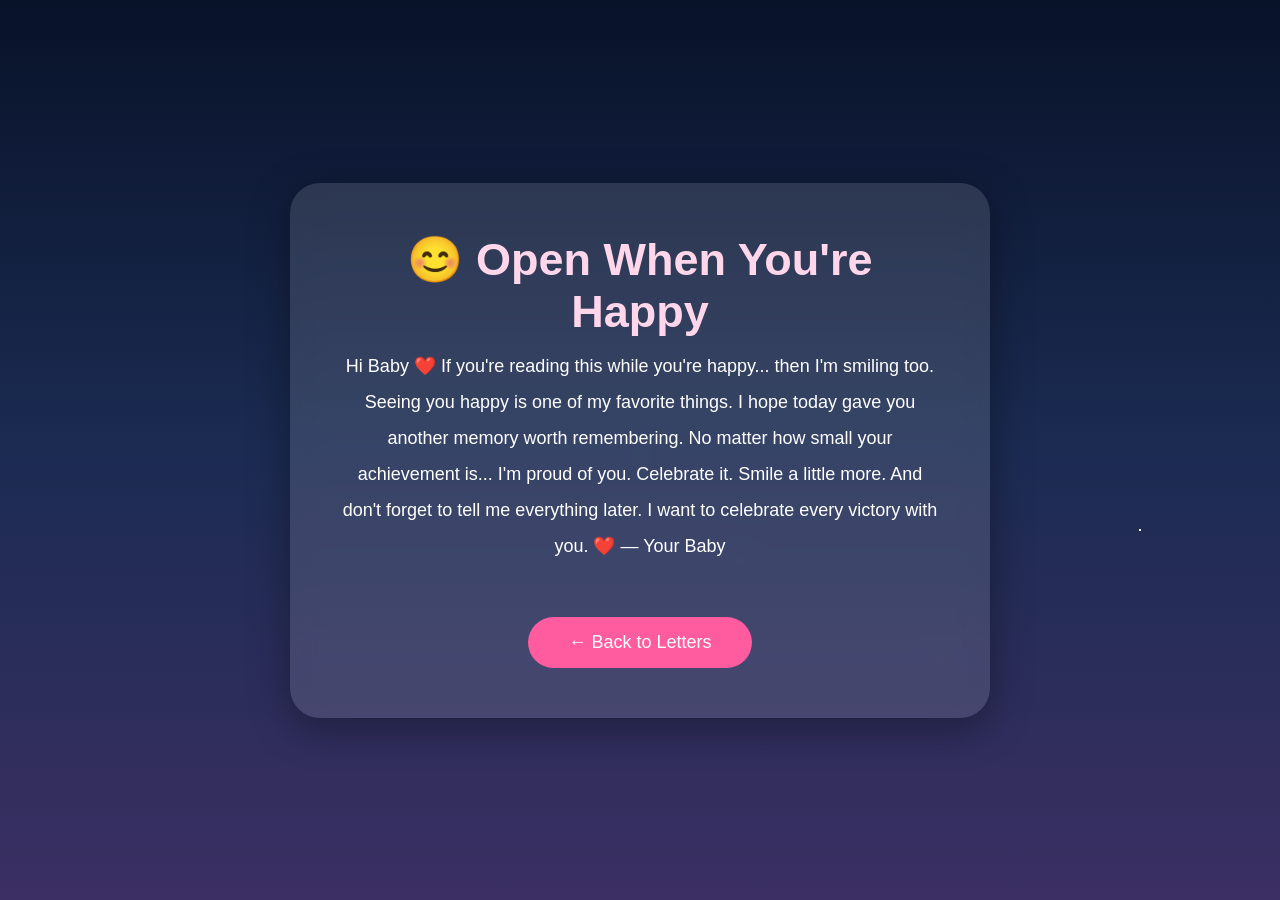
<file: happy.html>
<!DOCTYPE html>
<html lang="en">
<head>
    <meta charset="UTF-8">
    <meta name="viewport" content="width=device-width, initial-scale=1.0">
    <title>Open When You're Happy 😊</title>
    <link rel="stylesheet" href="style.css">
</head>
<body>

<div class="container">

<h1>😊 Open When You're Happy</h1>

<p>

Hi Baby ❤️

If you're reading this while you're happy...

then I'm smiling too.

Seeing you happy is one of my favorite things.

I hope today gave you another memory worth remembering.

No matter how small your achievement is...

I'm proud of you.

Celebrate it.

Smile a little more.

And don't forget to tell me everything later.

I want to celebrate every victory with you.

❤️

— Your Baby

</p>

<br>

<a href="letters.html">
<button>← Back to Letters</button>
</a>

</div>

</body>
</html>
</file>
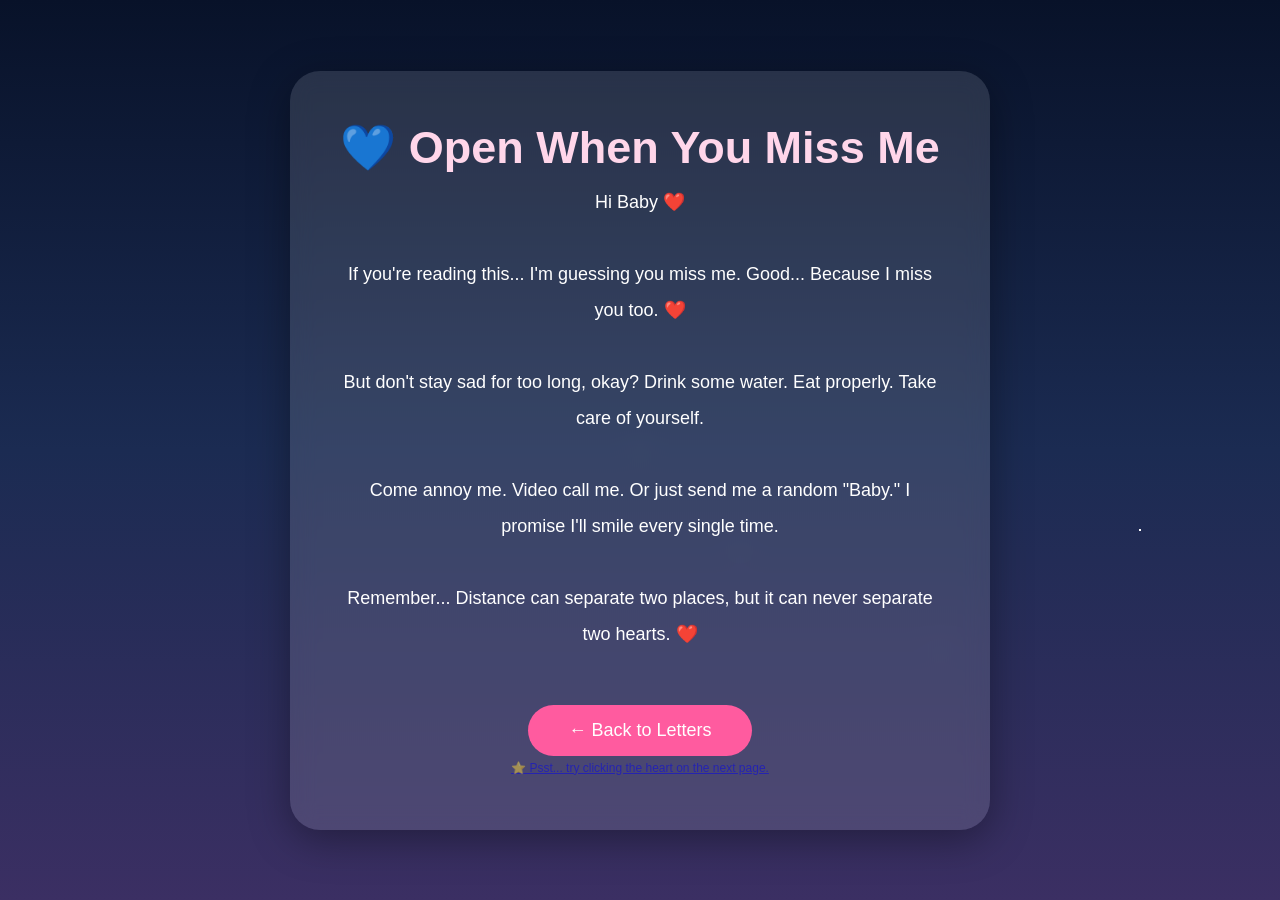
<file: missme.html>
<!DOCTYPE html>
<html lang="en">
<head>
    <meta charset="UTF-8">
    <meta name="viewport" content="width=device-width, initial-scale=1.0">
    <title>Open When You Miss Me 💙</title>

    <link rel="stylesheet" href="style.css">
</head>

<body>

<div class="container">

<h1>💙 Open When You Miss Me</h1>

<p>

Hi Baby ❤️

<br><br>

If you're reading this...

I'm guessing you miss me.

Good...

Because I miss you too. ❤️

<br><br>

But don't stay sad for too long, okay?

Drink some water.

Eat properly.

Take care of yourself.

<br><br>

Come annoy me.

Video call me.

Or just send me a random "Baby."

I promise I'll smile every single time.

<br><br>

Remember...

Distance can separate two places,

but it can never separate two hearts.

❤️

</p>

<br>

<a href="letters.html">

<button>
← Back to Letters
</button>

<p style="font-size:12px;opacity:0.5;">
⭐ Psst... try clicking the heart on the next page.
</p>

</a>

</div>

</body>
</html>
</file>
<file: style.css>
*{
    margin:0;
    padding:0;
    box-sizing:border-box;
}

body{

    height:100vh;

    display:flex;

    justify-content:center;

    align-items:center;

    font-family:Arial, sans-serif;

    background:linear-gradient(to bottom,#081229,#1b2b52,#3b2f63);

    overflow:hidden;

}

/* Stars */

body::before{

content:"";

position:absolute;

width:2px;
height:2px;

background:white;

box-shadow:

100px 100px white,

300px 200px white,

500px 80px white,

700px 300px white,

900px 150px white,

1100px 250px white,

200px 500px white,

600px 600px white,

800px 450px white,

1000px 550px white;

animation:twinkle 3s infinite alternate;

}

@keyframes twinkle{

from{

opacity:.3;

}

to{

opacity:1;

}

}

.container{

position:relative;

z-index:10;

background:rgba(255,255,255,.12);

backdrop-filter:blur(12px);

padding:50px;

width:700px;

border-radius:30px;

text-align:center;

color:white;

box-shadow:0 10px 40px rgba(0,0,0,.35);

}

h1{

font-size:45px;

color:#ffd6ea;

margin-bottom:10px;

}

h2{

font-weight:normal;

margin-bottom:30px;

}

p{

line-height:2;

font-size:18px;

}

button{

margin-top:35px;

padding:15px 40px;

border:none;

border-radius:40px;

background:#ff5b9f;

color:white;

font-size:18px;

cursor:pointer;

transition:.3s;

}

button:hover{

transform:scale(1.08);

background:#ff2d7a;

}
#typing{

font-size:20px;

line-height:1.8;

min-height:320px;

white-space:normal;

}
a.letter{
    text-decoration:none;
    color:inherit;
}

a.letter:hover{
    color:inherit;
}
</file>
